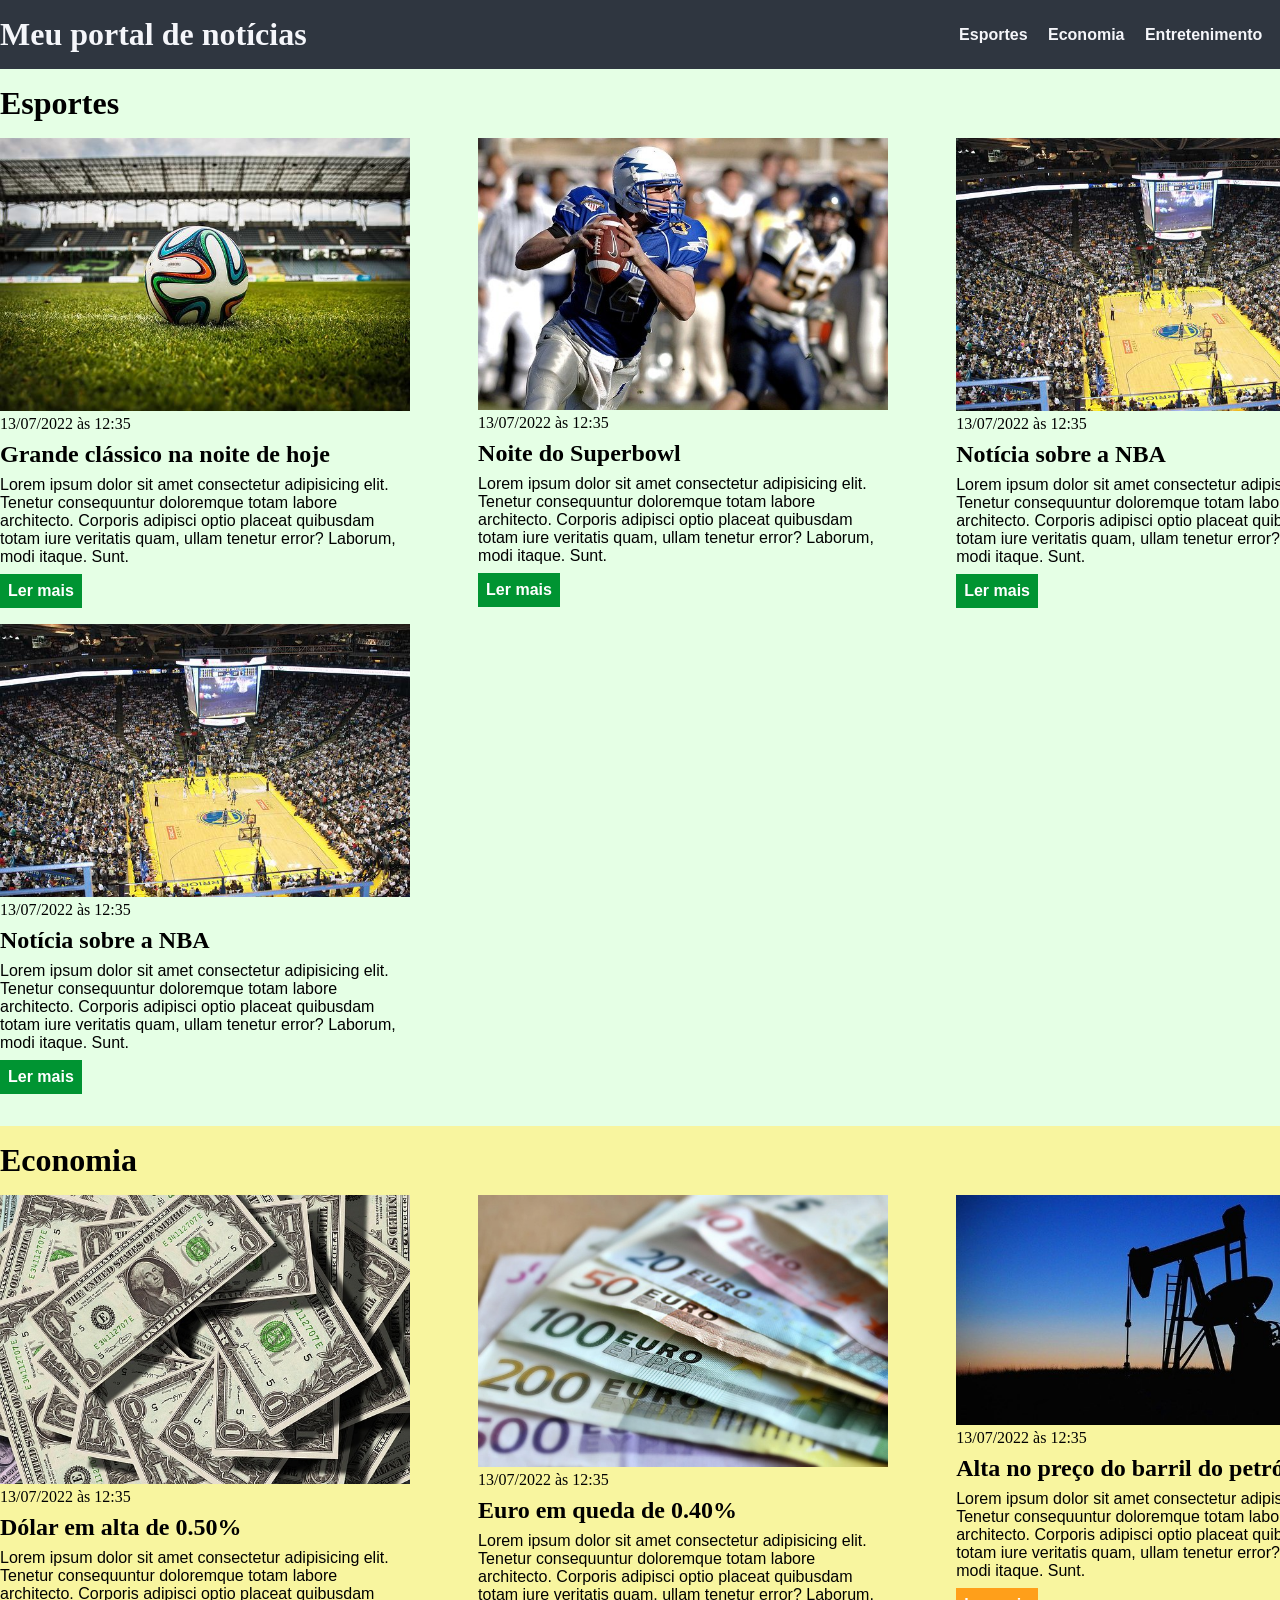
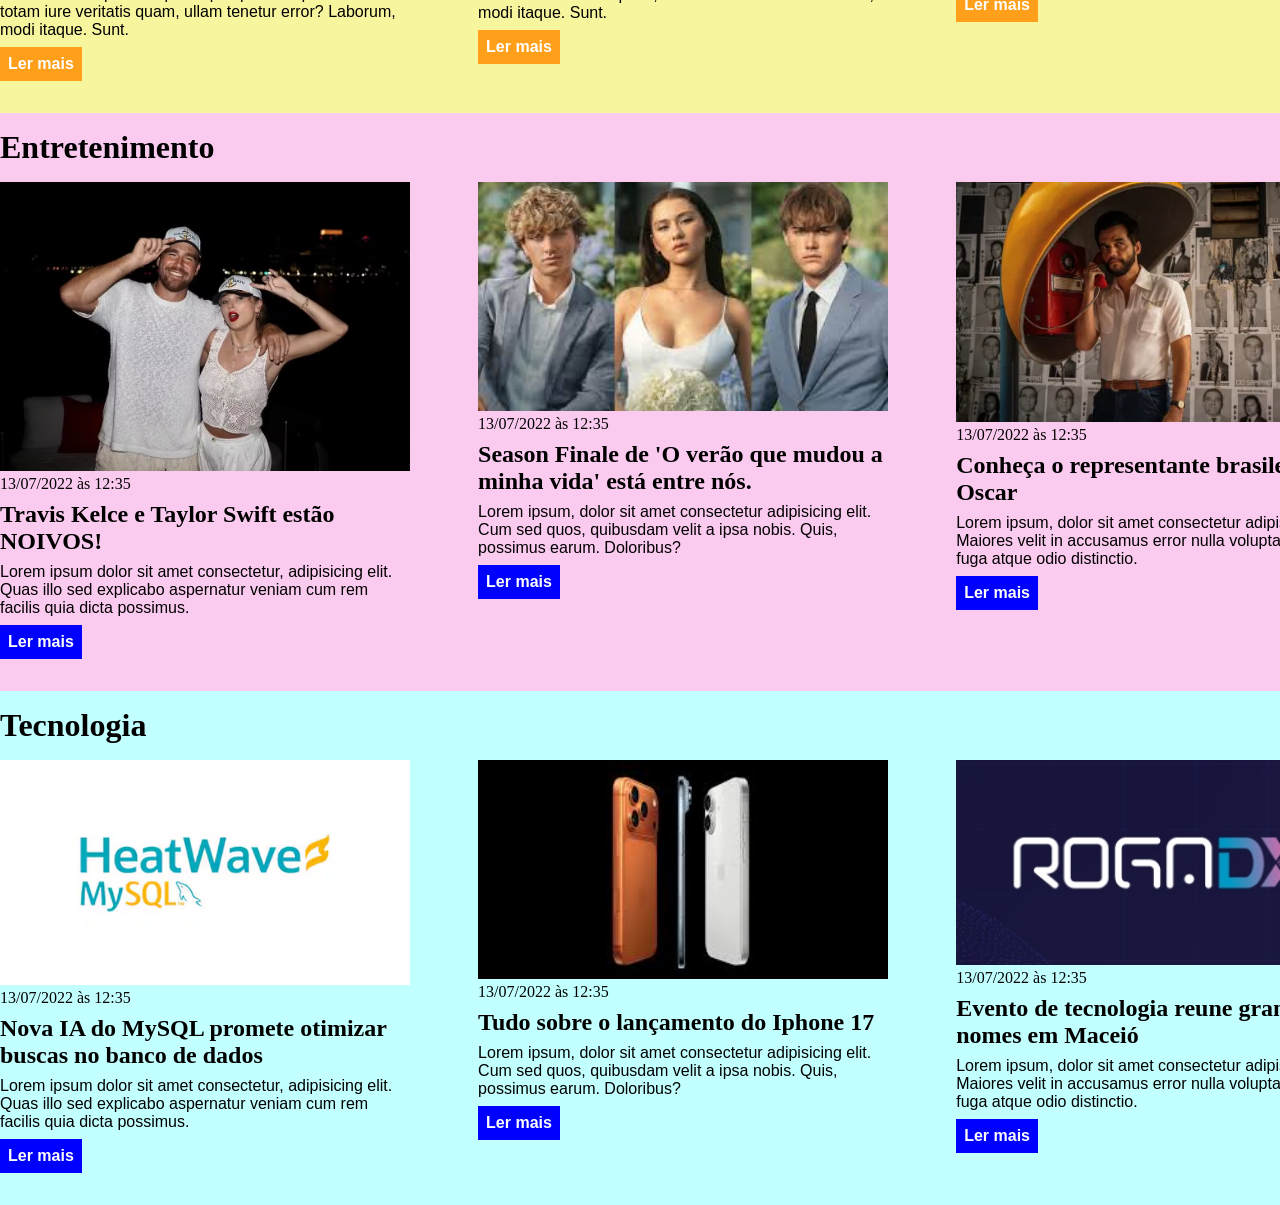
<file: index.html>
<!DOCTYPE html>
<html lang="pt-BR">
<head>
    <meta charset="UTF-8">
    <meta http-equiv="X-UA-Compatible" content="IE=edge">
    <meta name="viewport" content="width=device-width, initial-scale=1.0">
    <title>Meu portal de notícias</title>
    <link rel="stylesheet" href="./main.css" />
</head>
<body>
    <header>
        <div class="container">
            <h1>Meu portal de notícias</h1>
            <nav>
                <ul>
                    <li>
                        <a href="#sports" title="Ir para a seção de esportes">Esportes</a>
                    </li>
                    <li>
                        <a href="#economy" title="Ir para a seção de notícias">Economia</a>
                    </li>
                    <li>
                        <a href="#entertainment" title="Ir para a seção de entretenimento">Entretenimento</a>
                    </li>
                    <li>
                        <a href="#tech" title="Ir para a seção de Tecnologia">Tecnologia</a>
                    </li>
                </ul>
            </nav>
        </div>
    </header>
    <section id="sports">
        <div class="container">
            <h2>Esportes</h2>
            <div class="articles">
                <article>
                    <img src="./imagens/futebol.jpg" alt="Bola de futebol no gramado" />
                    <header>
                        <time class="creation-date">13/07/2022 às 12:35</time>
                    </header>
                    <h3>Grande clássico na noite de hoje</h3>
                    <p>
                        Lorem ipsum dolor sit amet consectetur adipisicing elit. Tenetur consequuntur doloremque totam labore architecto. Corporis adipisci optio placeat quibusdam totam iure veritatis quam, ullam tenetur error? Laborum, modi itaque. Sunt.
                    </p>
                    <a href="#" title="Leia a notícia completa">Ler mais</a>
                </article>
                <article>
                    <img src="./imagens/futebol-americano.jpg" alt="Jogador de futebol americano correndo com a bola na mão" />
                    <header>
                        <time>13/07/2022 às 12:35</time>
                    </header>
                    <h3>Noite do Superbowl</h3>
                    <p>
                        Lorem ipsum dolor sit amet consectetur adipisicing elit. Tenetur consequuntur doloremque totam labore architecto. Corporis adipisci optio placeat quibusdam totam iure veritatis quam, ullam tenetur error? Laborum, modi itaque. Sunt.
                    </p>
                    <a href="#" title="Leia a notícia completa">Ler mais</a>
                </article>
                <article>
                    <img src="./imagens/basquete.jpg" title="Vista aérea de uma quadra de basquete" />
                    <header>
                        <time>13/07/2022 às 12:35</time>
                    </header>
                    <h3>Notícia sobre a NBA</h3>
                    <p>
                        Lorem ipsum dolor sit amet consectetur adipisicing elit. Tenetur consequuntur doloremque totam labore architecto. Corporis adipisci optio placeat quibusdam totam iure veritatis quam, ullam tenetur error? Laborum, modi itaque. Sunt.
                    </p>
                    <a href="#" title="Leia a notícia completa">Ler mais</a>
                </article>
                <article>
                    <img src="./imagens/basquete.jpg" title="Vista aérea de uma quadra de basquete" />
                    <header>
                        <time>13/07/2022 às 12:35</time>
                    </header>
                    <h3>Notícia sobre a NBA</h3>
                    <p>
                        Lorem ipsum dolor sit amet consectetur adipisicing elit. Tenetur consequuntur doloremque totam labore architecto. Corporis adipisci optio placeat quibusdam totam iure veritatis quam, ullam tenetur error? Laborum, modi itaque. Sunt.
                    </p>
                    <a href="#" title="Leia a notícia completa">Ler mais</a>
                </article>
            </div>
        </div>
    </section>
    <section id="economy">
        <div class="container">
            <h2>Economia</h2>
            <div class="articles">
                <article>
                    <img src="./imagens/dolares.jpg" alt="Muitos dólares" />
                    <header>
                        <time>13/07/2022 às 12:35</time>
                    </header>
                    <h3>Dólar em alta de 0.50%</h3>
                    <p>
                        Lorem ipsum dolor sit amet consectetur adipisicing elit. Tenetur consequuntur doloremque totam labore architecto. Corporis adipisci optio placeat quibusdam totam iure veritatis quam, ullam tenetur error? Laborum, modi itaque. Sunt.
                    </p>
                    <a href="#" title="Leia a notícia completa">Ler mais</a>
                </article>
                <article>
                    <img src="./imagens/euro.jpg" alt="Várias notas de euro" />
                    <header>
                        <time>13/07/2022 às 12:35</time>
                    </header>
                    <h3>Euro em queda de 0.40%</h3>
                    <p>
                        Lorem ipsum dolor sit amet consectetur adipisicing elit. Tenetur consequuntur doloremque totam labore architecto. Corporis adipisci optio placeat quibusdam totam iure veritatis quam, ullam tenetur error? Laborum, modi itaque. Sunt.
                    </p>
                    <a href="#" title="Leia a notícia completa">Ler mais</a>
                </article>
                <article>
                    <img src="./imagens/petroleo.jpg" alt="Extração de petróleo" />
                    <header>
                        <time>13/07/2022 às 12:35</time>
                    </header>
                    <h3>Alta no preço do barril do petróleo</h3>
                    <p>
                        Lorem ipsum dolor sit amet consectetur adipisicing elit. Tenetur consequuntur doloremque totam labore architecto. Corporis adipisci optio placeat quibusdam totam iure veritatis quam, ullam tenetur error? Laborum, modi itaque. Sunt.
                    </p>
                    <a href="#" title="Leia a notícia completa">Ler mais</a>
                </article>
            </div>
        </div>
    </section>
    <section id="entertainment">
        <div class="container">
            <h2>Entretenimento</h2>
            <div class="articles">
                <article>
                    <img src="imagens/travis-kelce-e-taylor-swift.jpeg" alt="Travis Kelce e Taylor Swift">
                    <header>
                        <time>13/07/2022 às 12:35</time>
                    </header>
                    <h3>Travis Kelce e Taylor Swift estão NOIVOS!</h3>
                    <p>
                        Lorem ipsum dolor sit amet consectetur, adipisicing elit. Quas illo sed explicabo aspernatur veniam cum rem facilis quia dicta possimus.
                    </p>
                    <a href="#" title="Leia a notícia completa">Ler mais</a>
                </article>
                <article>
                    <img src="imagens/summer.jpeg" alt="O verão que mudou a minha vida">
                    <header>
                        <time>13/07/2022 às 12:35</time>
                    </header>
                    <h3>Season Finale de 'O verão que mudou a minha vida' está entre nós.</h3>
                    <p>
                        Lorem ipsum, dolor sit amet consectetur adipisicing elit. Cum sed quos, quibusdam velit a ipsa nobis. Quis, possimus earum. Doloribus?
                    </p>
                    <a href="#" title="Leia a notícia completa">Ler mais</a>
                </article>
                <article>
                    <img src="imagens/agentesecreto.webp" alt="Filme O Agente Secreto">
                    <header>
                        <time>13/07/2022 às 12:35</time>
                    </header>
                    <h3>Conheça o representante brasileiro no Oscar</h3>
                    <p>
                        Lorem ipsum, dolor sit amet consectetur adipisicing elit. Maiores velit in accusamus error nulla voluptas officiis fuga atque odio distinctio.
                    </p>
                    <a href="#" title="Leia a notícia completa">Ler mais</a>
                </article>
            </div>
        </div>
    </section>
    <section id="tech">
        <div class="container">
            <h2>Tecnologia</h2>
            <div class="articles">
                <article>
                    <img src="imagens/heatwave.jpg" alt="HeatWave MySQL">
                    <header>
                        <time>13/07/2022 às 12:35</time>
                    </header>
                    <h3>Nova IA do MySQL promete otimizar buscas no banco de dados</h3>
                    <p>
                        Lorem ipsum dolor sit amet consectetur, adipisicing elit. Quas illo sed explicabo aspernatur veniam cum rem facilis quia dicta possimus.
                    </p>
                    <a href="#" title="Leia a notícia completa">Ler mais</a>
                </article>
                <article>
                    <img src="imagens/iphone.jpeg" alt="Iphone 17">
                    <header>
                        <time>13/07/2022 às 12:35</time>
                    </header>
                    <h3>Tudo sobre o lançamento do Iphone 17</h3>
                    <p>
                        Lorem ipsum, dolor sit amet consectetur adipisicing elit. Cum sed quos, quibusdam velit a ipsa nobis. Quis, possimus earum. Doloribus?
                    </p>
                    <a href="#" title="Leia a notícia completa">Ler mais</a>
                </article>
                <article>
                    <img src="imagens/rogadx.jpeg" alt="Evento ROGADX">
                    <header>
                        <time>13/07/2022 às 12:35</time>
                    </header>
                    <h3>Evento de tecnologia reune grandes nomes em Maceió</h3>
                    <p>
                        Lorem ipsum, dolor sit amet consectetur adipisicing elit. Maiores velit in accusamus error nulla voluptas officiis fuga atque odio distinctio.
                    </p>
                    <a href="#" title="Leia a notícia completa">Ler mais</a>
                </article>
            </div>
        </div>
    </section>
</body>
</html>
</file>
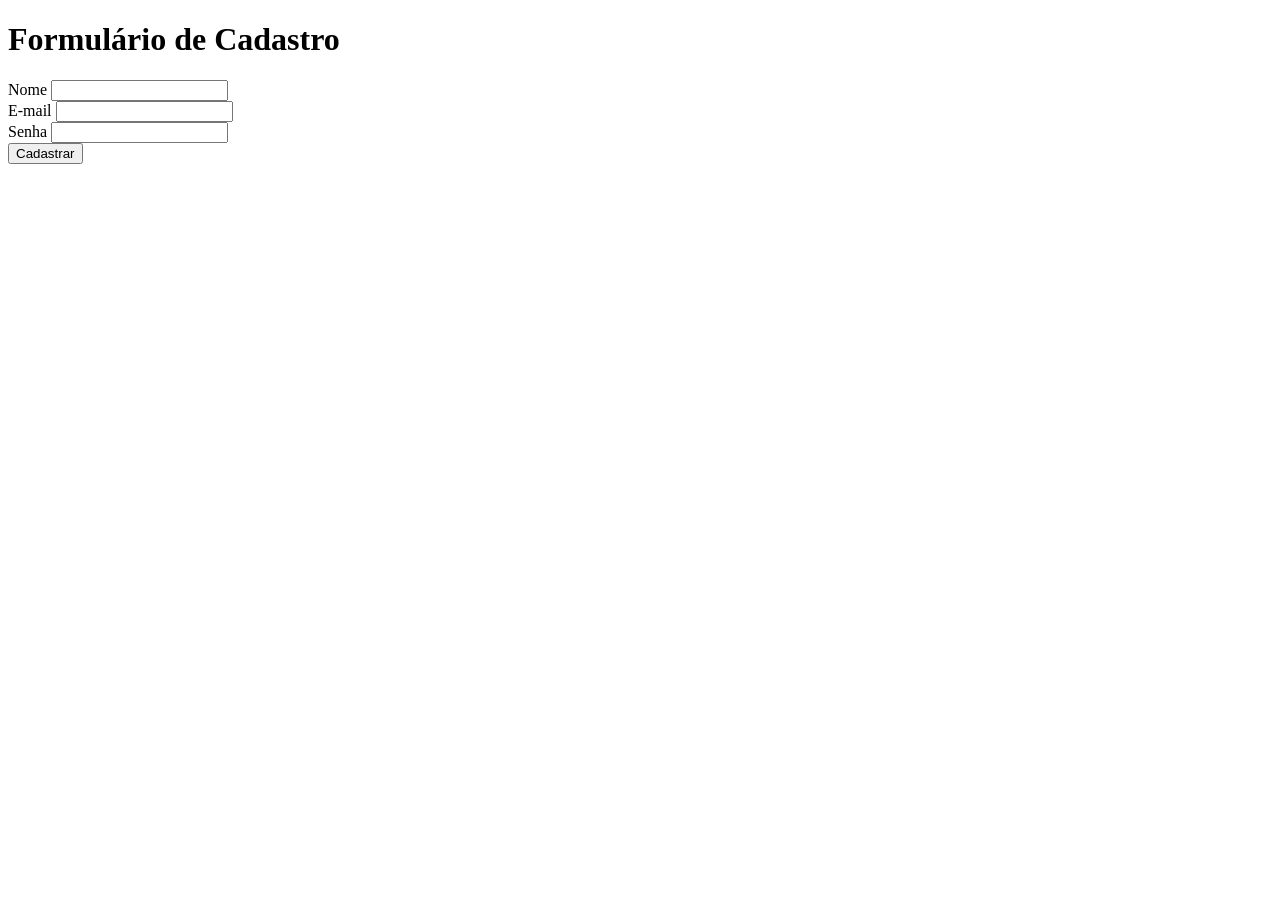
<file: exercicio_html.html>
<!DOCTYPE html>
<html lang="pt-br">
<head>
    <meta charset="UTF-8">
    <meta name="viewport" content="width=device-width, initial-scale=1.0">
    <title>Exercicio HTML</title>
</head>
<body>
    <h1>Formulário de Cadastro</h1>
    <form>
    <label for="Nome">Nome</label>
    <input id="Nome" type="text" required/><br>
    <label for="email" >E-mail</label>
    <input id="email" type="email" required/><br>
    <label for="senha">Senha</label>
    <input id="senha" type="password" required /><br>
    <button type="submit">
        Cadastrar
    </button>
    </form> 
</body>
</html>
</file>
<file: main.css>
*{
    box-sizing: border-box;
    margin: 0;
    padding: 0;
}
body > header{
    background-color: #2f3640;
    padding: 16px 0;
    color: #f5f6fa;
}
header .container{
    display: flex;
    align-items: center;
    justify-content: space-between;
}
header li {
    display: inline;
    font-family: Arial, Helvetica, sans-serif;
    font-weight: bold;
    margin-left: 16px;
}

header li a{
    color:#f5f6fa;
    text-decoration: none;
}

.container{
    width: 1366px;
    margin: 0 auto;
}

.articles{
    display: flex;
    flex-wrap: wrap;
    justify-content: space-between;
}

.articles article img{
    /*height: 180px; */
    width: 100%;
}

.articles article{
    width: 30%;
}

section{
    padding: 16px 0;
}

section h2, 
.articles article {
    margin-bottom: 16px;
}

.articles article h3{
    margin-top: 8px;
    margin-bottom: 8px;
}

.articles article a{
    background-color: blue;
    color: #fff;
    padding: 8px;
    display: inline-block;
    text-decoration: none;
    font-weight: bold;
    margin-top: 8px; 
}

.articles article a:hover { 
text-decoration: underline;
}

.articles article p,
.articles article a {
    font-family: Arial, Helvetica, sans-serif;
}

.articles article h3{
    font-size: 24px;
}

section h2{
    font-size: 32px;
}

#sports{
    background-color: rgba(0, 255, 0, 0.1);
}

#sports .articles article a{
    background-color: #009432;
}

#economy{
    background-color: #f8f59f;
}

#economy .articles article a{
    background-color: #ff9f1a;
}

#entertainment {
    background-color: #f78ddd76;
}

#tech{
    background-color: rgba(0, 255, 255, 0.239);
}
</file>
